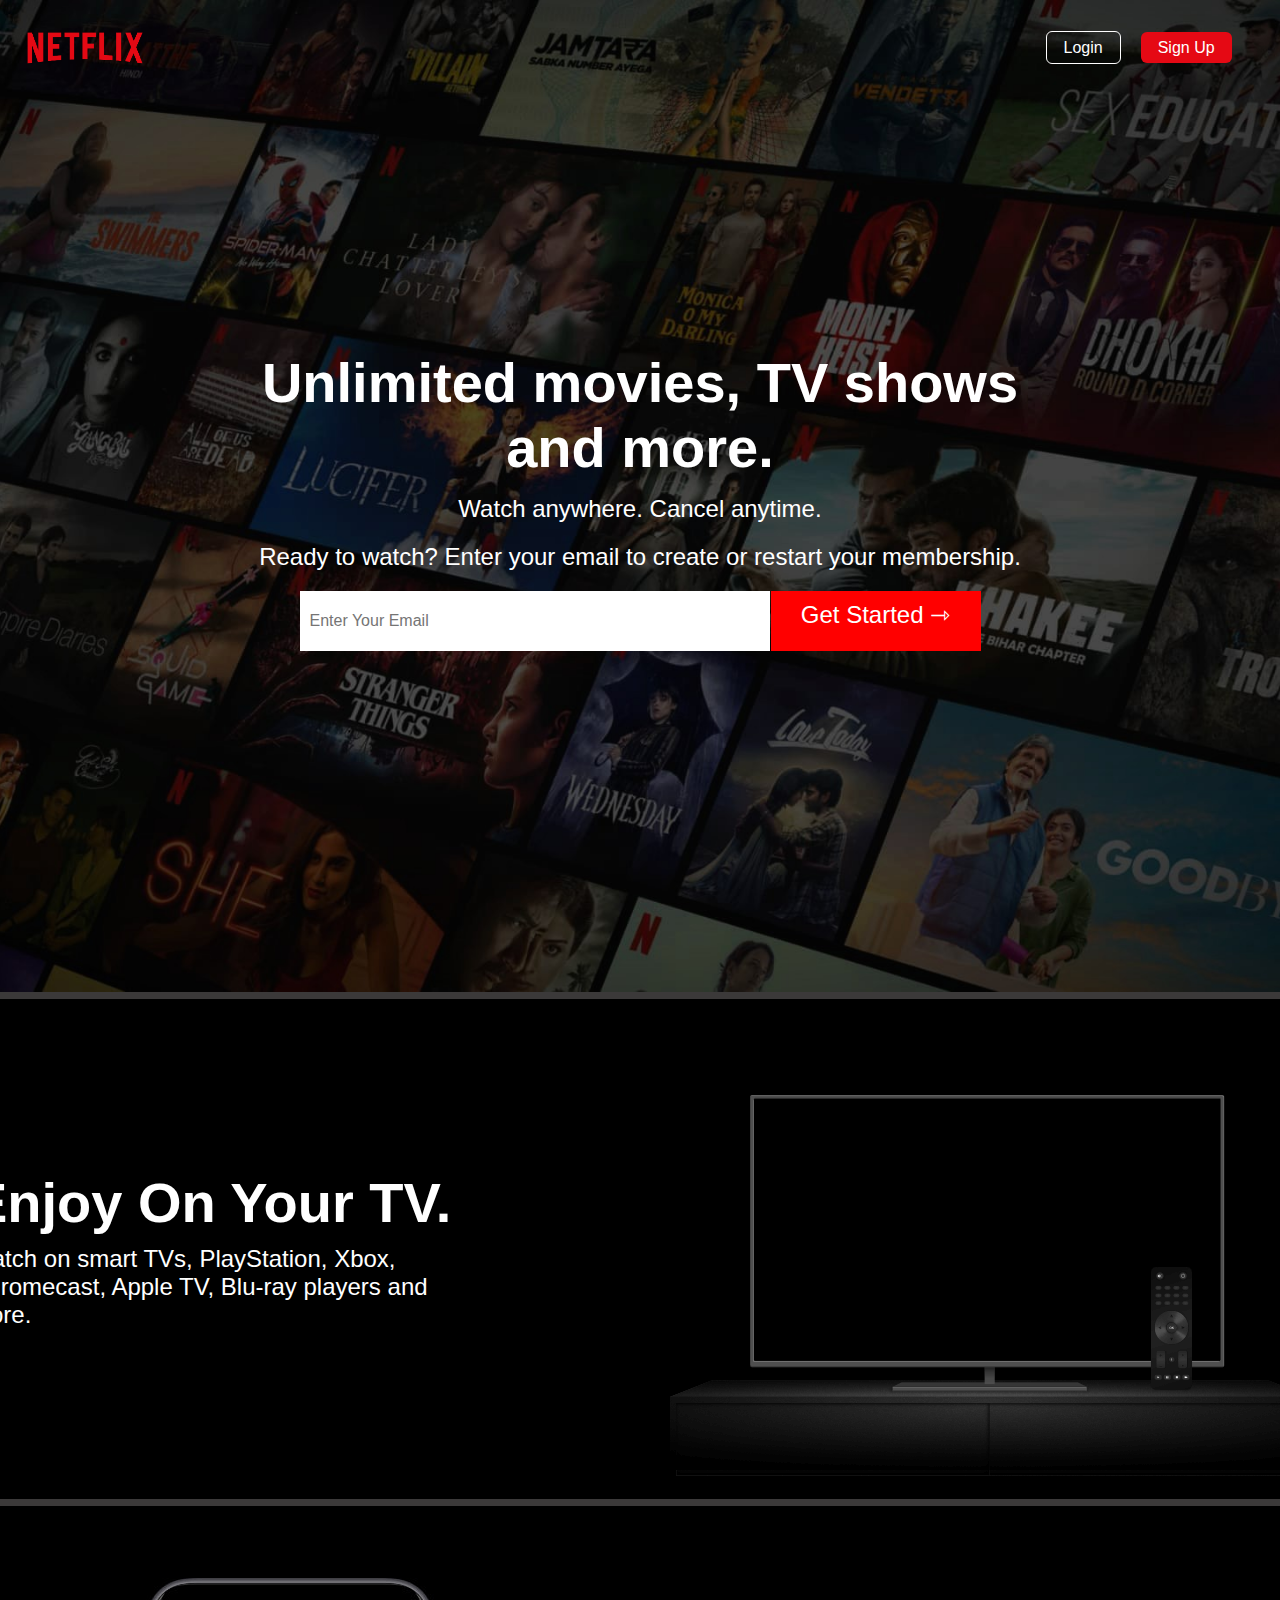
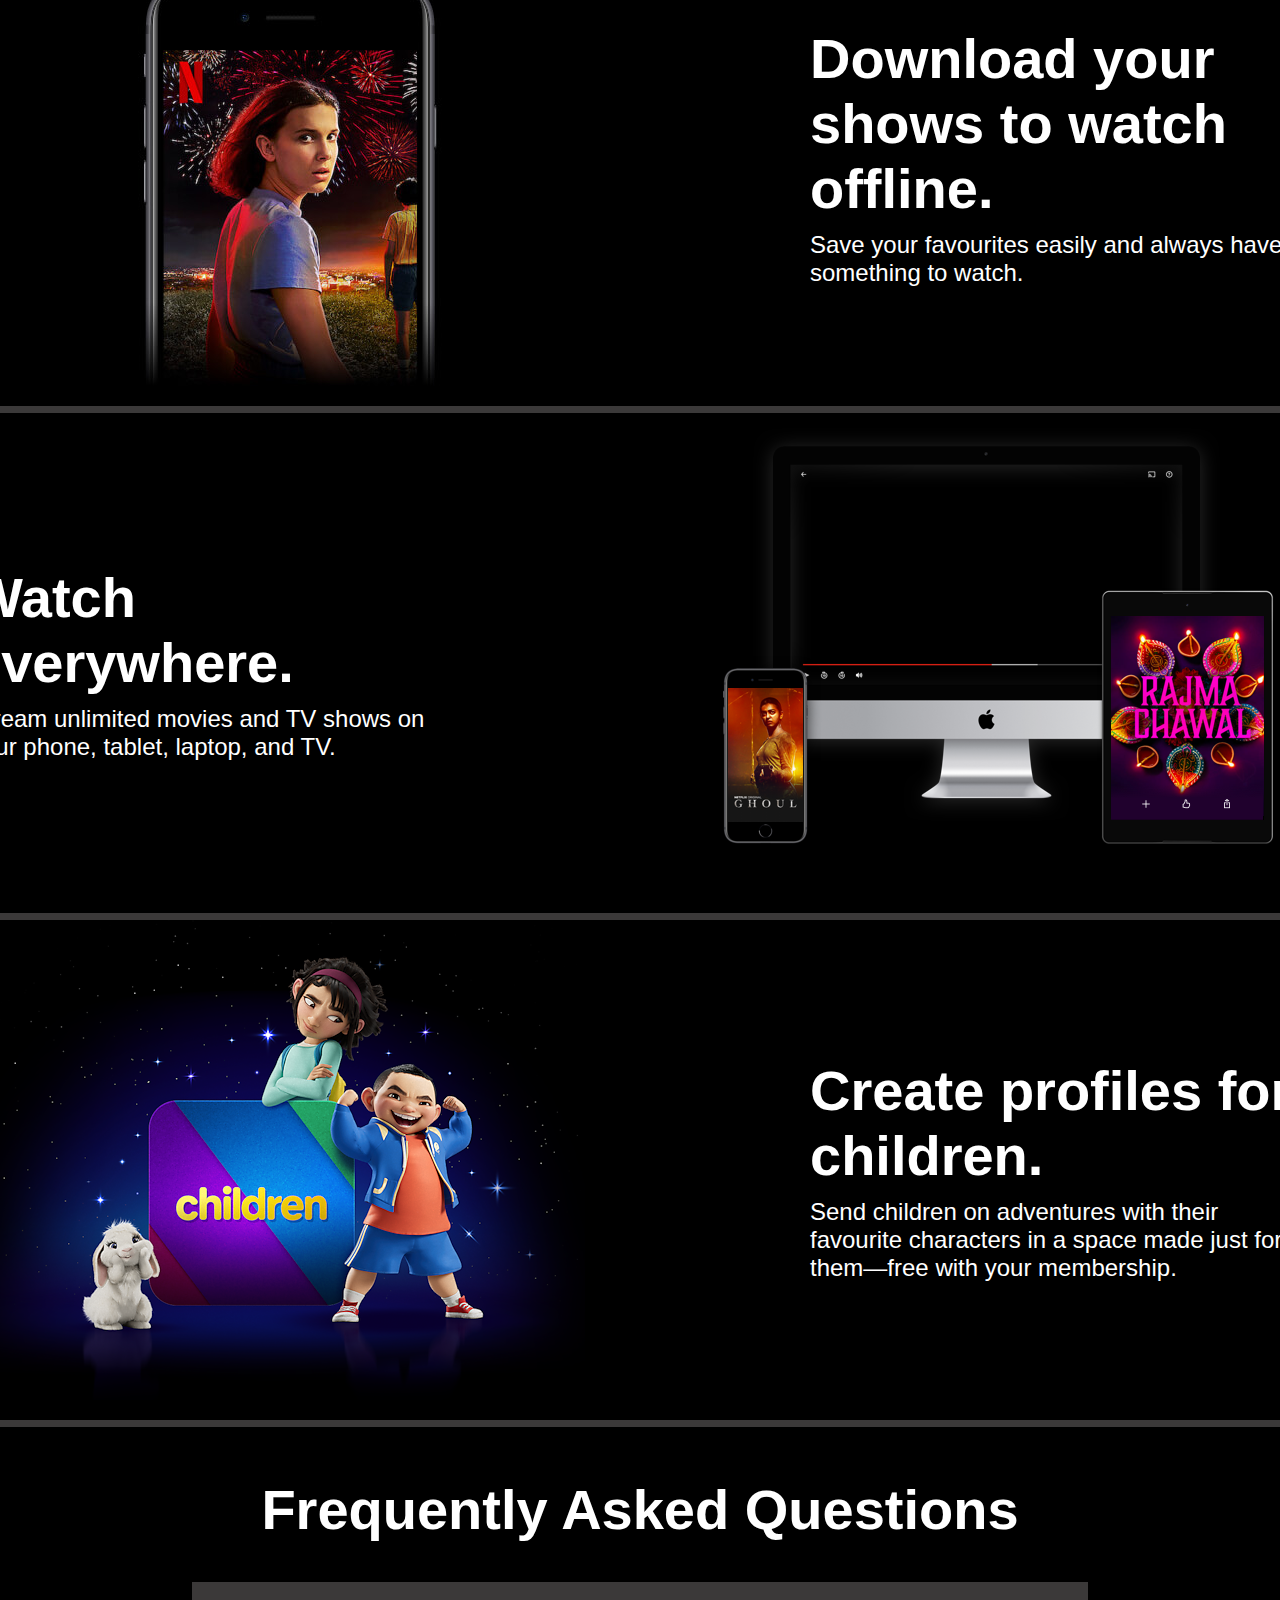
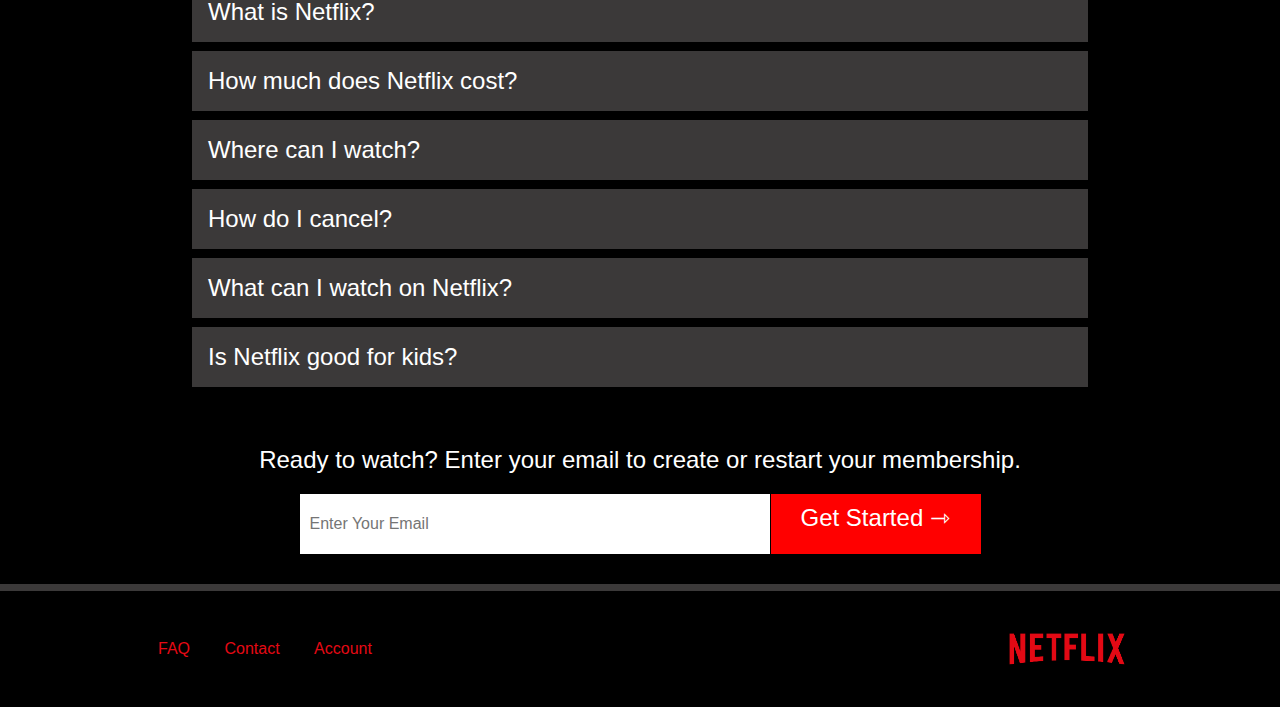
<file: index.html>
<!DOCTYPE html>
<html lang="en">
  <head>
    <meta charset="UTF-8" />
    <meta http-equiv="X-UA-Compatible" content="IE=edge" />
    <meta name="viewport" content="width=device-width, initial-scale=1.0" />
    <link rel="stylesheet" href="https://cdnjs.cloudflare.com/ajax/libs/font-awesome/6.2.1/css/all.min.css" integrity="sha512-MV7K8+y+gLIBoVD59lQIYicR65iaqukzvf/nwasF0nqhPay5w/9lJmVM2hMDcnK1OnMGCdVK+iQrJ7lzPJQd1w==" crossorigin="anonymous" referrerpolicy="no-referrer" />
    <title>Netflix</title>
    <link rel="icon" href="https://1000logos.net/wp-content/uploads/2017/05/Netflix-Logo-2006.png" type="image/x-icon">
    <link rel="stylesheet" href="CSS/shared.css" />
    <link rel="stylesheet" href="CSS/style.css" />
  </head>
  <body>
    <header>
      <div class="navbar">
        <img
          class="netflix_logo"
          src="images/Netflix-logo.png"
          alt="Netflix-logo"
        />
        <ul>
          <li><a class="logButt" href="login.php">Login</a></li>
          <li><a class="signButt" href="signup.php">Sign Up</a></li>
        </ul>
      </div>
    </header>

    <main>
      <div class="card">
        <section class="hero">
          <div class="hero-content">
            <h2>Unlimited movies, TV shows and more.</h2>
            <p>Watch anywhere. Cancel anytime.</p>
            <p>
              Ready to watch? Enter your email to create or restart your
              membership.
            </p>
            <div class="email-container">
              <input
                type="email"
                id="hero-email"
                placeholder="Enter Your Email"
              />
              <a id="get-started" href="login.php">Get Started  &#8702</a>
            </div>
          </div>
        </section>
      </div>
      <hr />
      <div class="enjoy-tv">
        <div class="enjoy-tv-content">
          <h3>Enjoy On Your TV.</h3>
          <p>
            Watch on smart TVs, PlayStation, Xbox, Chromecast, Apple TV, Blu-ray
            players and more.
          </p>
        </div>
        <div class="enjoy-tv-img">
          <img src="images/tv.png" alt="Enjoy On Your Tv"/>
        </div>
      </div>
      <hr />
      <div class="download-show">
        <div class="download-show-img">
          <img src="images/phone.jpg" alt="Download Show" />
        </div>
        <div class="download-show-content">
          <h3>Download your shows to watch offline.</h3>
          <p>Save your favourites easily and always have something to watch.</p>
        </div>
      </div>
      <hr />
      <div class="watch-everywhere">
        <div class="watch-everywhere-content">
          <h3>Watch everywhere.</h3>
          <p>
            Stream unlimited movies and TV shows on your phone, tablet, laptop,
            and TV.
          </p>
        </div>
        <div class="watch-everywhere-img">
          <img src="images/devices.png" alt="Watch Everywhere" />
        </div>
      </div>
      <hr />
      <div class="children-profile">
        <div class="children-profile-img">
          <img src="images/childrens.png" alt="Children Profile" />
        </div>
        <div class="children-profile-content">
          <h3>Create profiles for children.</h3>
          <p>
            Send children on adventures with their favourite characters in a
            space made just for them—free with your membership.
          </p>
        </div>
      </div>
      <hr />
      <section id="faq-container">
        <div class="faq">
          <h3>Frequently Asked Questions</h3>
          <div class="questions-container">
            <div class="question">
                <button>
                  <span>What is Netflix?</span>
                  <i class="fa-solid fa-chevron-up"></i>
                </button>
                <p>Netflix is a streaming service that offers a wide variety of award-winning TV shows, movies, anime, documentaries and more – on thousands of internet-connected devices. <br><br> You can watch as much as you want, whenever you want, without a single ad – all for one low monthly price. There's always something new to discover, and new TV shows and movies are added every week!</p> 
            </div>
            <div class="question">
              <button>
                <span>How much does Netflix cost?</span>
                <i class="fa-solid fa-chevron-up"></i>
              </button>
              <p>Watch Netflix on your smartphone, tablet, Smart TV, laptop, or streaming device, all for one fixed monthly fee. Plans range from ₹ 149 to ₹ 649 a month. No extra costs, no contracts.</p>
            </div>
            <div class="question">
              <button>
                <span>Where can I watch?</span>
                <i class="fa-solid fa-chevron-up"></i>
              </button>
              <p>Watch anywhere, anytime. Sign in with your Netflix account to watch instantly on the web at netflix.com from your personal computer or on any internet-connected device that offers the Netflix app, including smart TVs, smartphones, tablets, streaming media players and game consoles. <br><br> You can also download your favourite shows with the iOS, Android, or Windows 10 app. Use downloads to watch while you're on the go and without an internet connection. Take Netflix with you anywhere.</p>
            </div>
            <div class="question">
              <button>
                <span>How do I cancel?</span>
                <i class="fa-solid fa-chevron-up"></i>
              </button>
              <p>Netflix is flexible. There are no annoying contracts and no commitments. You can easily cancel your account online in two clicks. There are no cancellation fees – start or stop your account anytime.</p>
            </div>
            <div class="question">
              <button>
                <span>What can I watch on Netflix?</span>
                <i class="fa-solid fa-chevron-up"></i>
              </button>
              <p>Netflix has an extensive library of feature films, documentaries, TV shows, anime, award-winning Netflix originals, and more. Watch as much as you want, anytime you want.</p>
            </div>
            <div class="question">
              <button>
                <span>Is Netflix good for kids?</span>
                <i class="fa-solid fa-chevron-up"></i>
              </button>
              <p>The Netflix Kids experience is included in your membership to give parents control while kids enjoy family-friendly TV shows and films in their own space. <br><br> Kids profiles come with PIN-protected parental controls that let you restrict the maturity rating of content kids can watch and block specific titles you don’t want kids to see.</p>
            </div>
          </div>
        </div>
      </section>
      <div class="ready-to-log">
        <p>
          Ready to watch? Enter your email to create or restart your
          membership.
        </p>
        <div class="email-container">
          <input
            type="email"
            id="hero-email"
            placeholder="Enter Your Email"
          />
          <a id="get-started" href="login.php">Get Started  &#8702</a>
        </div>
      </div>
      <hr>
    </main>
    <footer>
      <div class="footer">
        <div class="footer-content"> 
          <a href="#faq-container">FAQ</a>
          <a href="contactus.php">Contact</a>
          <a href="login.php">Account</a>
        </div>
        <img src="images/Netflix-logo.png" alt="" class="netfix_bg_footer">
      </div>
    </footer>
    <script src="scipt.js"></script>
  </body>
</html>
</file>
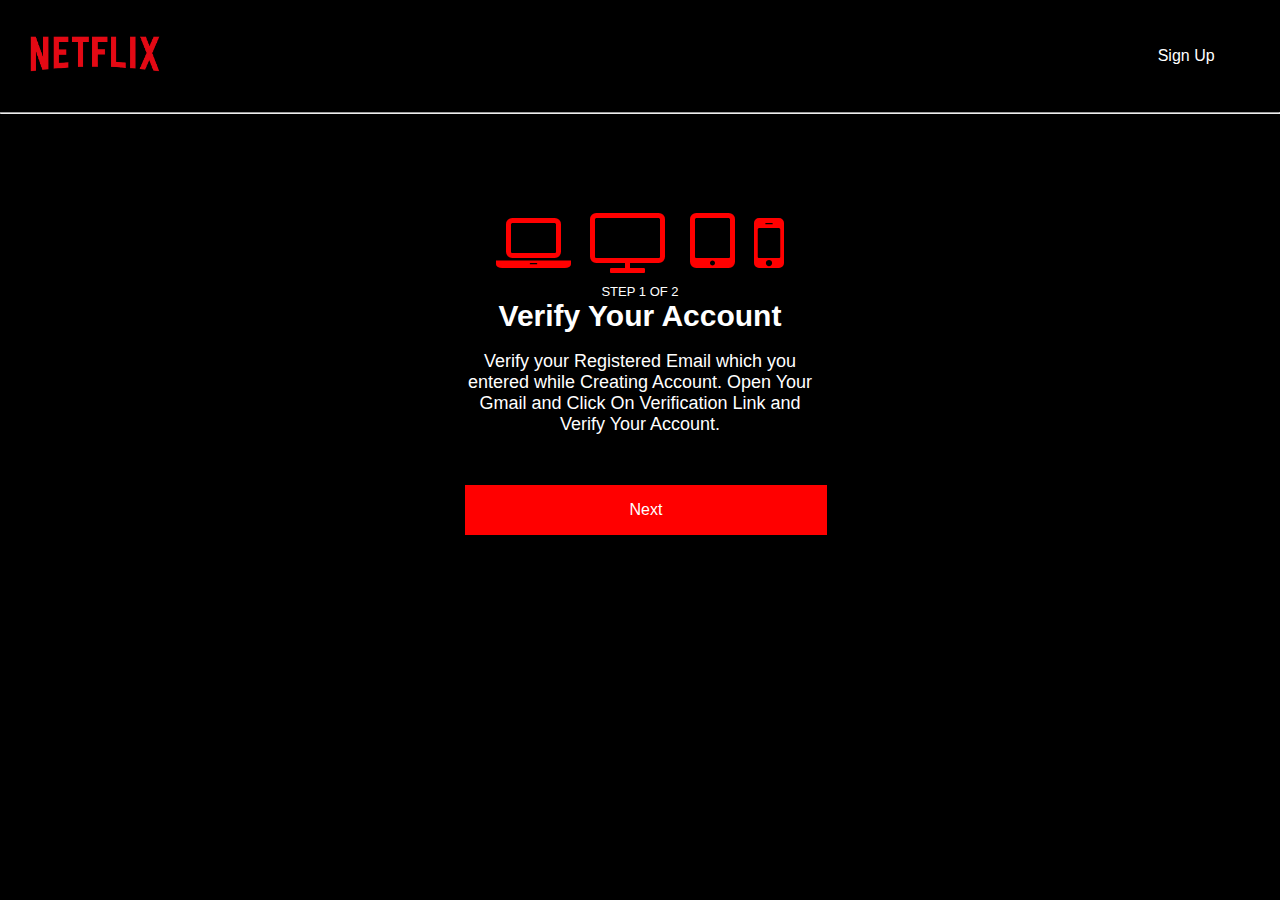
<file: step-1.html>
<!DOCTYPE html>
<html lang="en">
  <head>
    <meta charset="UTF-8" />
    <meta http-equiv="X-UA-Compatible" content="IE=edge" />
    <meta name="viewport" content="width=device-width, initial-scale=1.0" />
    <link
      rel="stylesheet"
      href="https://cdnjs.cloudflare.com/ajax/libs/font-awesome/4.7.0/css/font-awesome.min.css"
    />
    <link rel="stylesheet" href="/CSS/shared.css" />
    <link rel="stylesheet" href="CSS/signup.css" />
    <link rel="stylesheet" href="CSS/step.css" />

    <title>Step-1</title>
    <link
      rel="icon"
      href="https://1000logos.net/wp-content/uploads/2017/05/Netflix-Logo-2006.png"
      type="image/x-icon"
    />
  </head>

  <body>
    <header>
      <div class="navbar">
        <a href="index.html"
          ><img src="images/Netflix-logo.png" alt="Netflix-logo"
        /></a>
        <ul>
          <li><a class="signButt" href="signup.php">Sign Up</a></li>
        </ul>
      </div>
    </header>
    <hr />

    <div class="Step-1">
      <div class="icons">
        <i class="fa fa-laptop"></i>
        <i class="fa fa-tv"></i>
        <i class="fa fa-tablet"></i>
        <i class="fa fa-mobile"></i>
      </div>
      <p style="font-size: 13px">STEP 1 OF 2</p>
      <h2 style="font-size: 30px; font-weight: bolder">Verify Your Account</h2>
      <br />
      <p style="font-size: 18px">
        Verify your Registered Email which you entered while Creating Account.
        Open Your Gmail and Click On Verification Link and Verify Your Account.
      </p>
      <a class="next_button" href="step-2.html">Next</a>
    </div>
  </body>
</html>
</file>
<file: CSS/shared.css>
* {
  margin: 0;
  padding: 0;
  font-size: 1rem;
  font-family: Netflix Sans, Helvetica Neue, Segoe UI, Roboto, Ubuntu,
    sans-serif;
}
</file>
<file: CSS/style.css>
/* .bg_main {
  width: 100%;
  height: 100%;
  object-fit: cover;
} */
hr {
  background-color: rgb(59, 57, 57);
  height: 7px;
  border: none;
}

.card {
  height: 62rem;
}

.hero {
  background-image: url("../images/netflix\ bg\ updated.jpg");
  height: 100%;
  /* filter: blur(1px); */
  background-position: center;
  background-size: cover;
  transform: none;
}

.netflix_logo {
  width: 170px;
  /* opacity: none; */
}

ul {
  list-style: none;
  margin: 0;
  padding: 0;
}

header ul {
  display: flex;
  justify-content: flex-end;
  margin: 0 3%;
}

header ul a {
  margin: 0 10px;
}

.signButt {
  padding: 7px 17px;
  background-color: #e50914;
  color: white;
  font-size: 1rem;
  border-radius: 6px;
  text-decoration: none;
}

.logButt {
  padding: 7px 17px;
  /* background-color: black; */
  color: white;
  font-size: 1rem;
  border-radius: 6px;
  border: 1px solid white;
  text-decoration: none;
}

.navbar {
  display: flex;
  align-items: center;
  justify-content: space-between;
  width: 100%;
  box-sizing: border-box;
  position: absolute;
}

.hero-content {
  position: relative;
  width: 800px;
  text-align: center;
  top: 350px;
  margin: 0 auto;
}

.hero-content h2 {
  color: white;
  font-size: 3.5rem;
  margin: 0;
  margin-bottom: 15px;
}

.hero-content p {
  color: white;
  font-size: 1.5rem;
  font-weight: 300;
  margin-bottom: 20px;
  font-weight: 400;
}

#hero-email {
  width: 450px;
  height: 40px;
  padding: 10px 10px;
  border: 0px;
  margin-right: 1px;
}

#get-started {
  background-color: red;
  text-decoration: none;
  color: white;
  font-size: 24px;
  height: 40px;
  width: 150px;
  padding: 10px 30px;
}

.email-container {
  display: flex;
  justify-content: center;
}

.enjoy-tv {
  display: flex;
  justify-content: center;
  background-color: black;
  color: white;
  height: 500px;
  /* width: 100%; */
  margin: 0 auto;
}

.enjoy-tv-content {
  margin: auto 200px auto 0;
}

.enjoy-tv-content h3 {
  font-size: 3.5rem;
  margin-bottom: 10px;
}

.enjoy-tv-content p {
  font-size: 1.5rem;
  width: 500px;
}

.download-show {
  display: flex;
  justify-content: center;
  background-color: black;
  color: white;
  height: 500px;
  margin: 0 auto;
}

.download-show-content {
  margin: auto 0 auto 200px;
}

.download-show-content h3 {
  font-size: 3.5rem;
  margin-bottom: 10px;
}

.download-show-content p {
  font-size: 1.5rem;
  width: 500px;
}

.watch-everywhere {
  display: flex;
  justify-content: center;
  background-color: black;
  color: white;
  height: 500px;
  margin: 0 auto;
}

.watch-everywhere-content {
  margin: auto 200px auto 0;
}

.watch-everywhere-content h3 {
  font-size: 3.5rem;
  margin-bottom: 10px;
}

.watch-everywhere-content p {
  font-size: 1.5rem;
  width: 500px;
}

.children-profile {
  display: flex;
  justify-content: center;
  background-color: black;
  color: white;
  height: 500px;
  margin: 0 auto;
}

.children-profile-content {
  margin: auto 0 auto 200px;
}

.children-profile-content h3 {
  font-size: 3.5rem;
  margin-bottom: 10px;
}

.children-profile-content p {
  font-size: 1.5rem;
  width: 500px;
}

#faq-container {
  background-color: black;
  padding-top: 20px;
}

.faq {
  background-color: black;
  color: white;
  padding-top: 30px;
  width: 70%;
  margin: 0 auto;
  padding-bottom: 50px;
}

.faq h3 {
  font-size: 3.5rem;
  text-align: center;
  margin-bottom: 40px;
}

.questions-container p {
  font-size: 24px;
}

.questions-container span {
  font-size: 24px;
}

.question button i {
  color: white;
  margin: auto 0;
  transform: rotate(180deg);
}

.question button {
  background-color: rgb(59, 57, 57);
  color: white;
  width: 100%;
  padding: 16px;
  text-align: left;
  display: flex;
  justify-content: space-between;
  cursor: pointer;
  border: none;
  outline: none;
  border-bottom: 1px solid black;
}

.question p {
  max-height: 0;
  overflow: hidden;
  background-color: rgb(59, 57, 57);
  line-height: 1.6;
  transition: all 0.05s;
  margin-bottom: 8px;
}

.question p.show {
  max-height: 400px;
  opacity: 1;
  padding: 20px;
  padding-left: 40px;
}

.question button i.rotate {
  transform: none;
}

.ready-to-log {
  background-color: black;
  padding-bottom: 30px;
}

.ready-to-log p {
  color: white;
  text-align: center;
  font-size: 24px;
  margin-bottom: 20px;
}

.footer {
  display: flex;
  justify-content: space-between;
  align-items: center;
  padding: 10px 10%;
  background-color: black;
}

.footer a {
  text-decoration: none;
  color: #e50914;
  padding-left: 30px;
}

.netfix_bg_footer {
  width: 170px;
}

@media (max-width: 48rem) {
  .signButt {
    padding: 6px 8px;
    background-color: #e50914;
    color: white;
    font-size: 1rem;
    border-radius: 6px;
    text-decoration: none;
  }

  .logButt {
    padding: 6px 8px;
    /* background-color: black; */
    color: white;
    font-size: 1rem;
    border-radius: 6px;
    border: 1px solid white;
    text-decoration: none;
  }

  .hero-content {
    position: relative;
    width: 70%;
    text-align: center;
    top: 250px;
    margin: 0 auto;
  }

  #hero-email {
    width: 300px;
    height: 30px;
    padding: 10px 10px;
    border: 0px;
    margin-right: 1px;
  }

  #get-started {
    background-color: red;
    text-decoration: none;
    color: white;
    font-size: 16px;
    height: 30px;
    width: 170px;
    padding: 10px 20px;
  }

  .enjoy-tv {
    display: flex;
    justify-content: center;
    flex-direction: column;
    background-color: black;
    color: white;
    height: 80%;
    width: 100%;
    margin: 0 auto;
  }

  .enjoy-tv-content {
    margin: 40px auto 0 auto;
    text-align: center;
    width: 100%;
  }

  .enjoy-tv-content h3 {
    font-size: 3.5rem;
    margin-bottom: 10px;
  }

  .enjoy-tv-content p {
    font-size: 1.5rem;
    width: 100%;
  }

  .enjoy-tv-img img {
    margin: 0 auto;
    width: 100%;
  }

  .download-show {
    display: flex;
    justify-content: center;
    flex-direction: column-reverse;
    background-color: black;
    color: white;
    height: 80%;
    width: 100%;
    margin: 0 auto;
  }

  .download-show-content {
    margin: 40px auto 0 auto;
    text-align: center;
    width: 100%;
  }

  .download-show-content h3 {
    font-size: 3.5rem;
    margin-bottom: 10px;
  }

  .download-show-content p {
    font-size: 1.5rem;
    width: 100%;
  }

  .download-show-img img {
    margin: 0 auto;
    width: 100%;
  }

  .watch-everywhere {
    display: flex;
    justify-content: center;
    flex-direction: column;
    background-color: black;
    color: white;
    height: 80%;
    width: 100%;
    margin: 0 auto;
  }

  .watch-everywhere-content {
    margin: 40px auto 0 auto;
    text-align: center;
    width: 100%;
  }

  .watch-everywhere-content h3 {
    font-size: 3.5rem;
    margin-bottom: 10px;
  }

  .watch-everywhere-content p {
    font-size: 1.5rem;
    width: 100%;
    margin-bottom: 40px;
  }

  .watch-everywhere-img img {
    margin: 0 auto;
    width: 100%;
  }

  .children-profile {
    display: flex;
    justify-content: center;
    flex-direction: column-reverse;
    background-color: black;
    color: white;
    height: 80%;
    width: 100%;
    margin: 0 auto;
  }

  .children-profile-content {
    margin: 40px auto 0 auto;
    text-align: center;
    width: 100%;
  }

  .children-profile-content h3 {
    font-size: 3.5rem;
    margin-bottom: 10px;
  }

  .children-profile-content p {
    font-size: 1.5rem;
    width: 100%;
  }

  .children-profile-img img {
    margin: 0 auto;
    width: 100%;
  }

  .footer a {
    padding-left: 20px;
  }

  .netfix_bg_footer {
    width: 150px;
  }
}

@media (max-width: 40rem) {
  .signButt {
    padding: 6px 8px;
    background-color: #e50914;
    color: white;
    font-size: 1rem;
    border-radius: 6px;
    text-decoration: none;
  }

  .logButt {
    padding: 6px 8px;
    /* background-color: black; */
    color: white;
    font-size: 1rem;
    border-radius: 6px;
    border: 1px solid white;
    text-decoration: none;
  }

  .hero-content {
    position: relative;
    width: 70%;
    text-align: center;
    top: 250px;
    margin: 0 auto;
  }

  #hero-email {
    width: 70%;
    height: 30px;
    padding: 10px 10px;
    border: 0px;
    margin-right: 1px;
  }

  #get-started {
    background-color: red;
    text-decoration: none;
    color: white;
    font-size: 16px;
    height: 30px;
    width: 50%;
    padding: 10px 10px;
  }

  .enjoy-tv {
    display: flex;
    justify-content: center;
    flex-direction: column;
    background-color: black;
    color: white;
    height: 80%;
    width: 100%;
    margin: 0 auto;
  }

  .enjoy-tv-content {
    margin: 40px auto 0 auto;
    text-align: center;
    width: 100%;
  }

  .enjoy-tv-content h3 {
    font-size: 3.5rem;
    margin-bottom: 10px;
  }

  .enjoy-tv-content p {
    font-size: 1.5rem;
    width: 100%;
  }

  .enjoy-tv-img img {
    margin: 0 auto;
    width: 100%;
  }

  .download-show {
    display: flex;
    justify-content: center;
    flex-direction: column-reverse;
    background-color: black;
    color: white;
    height: 80%;
    width: 100%;
    margin: 0 auto;
  }

  .download-show-content {
    margin: 40px auto 0 auto;
    text-align: center;
    width: 100%;
  }

  .download-show-content h3 {
    font-size: 3.5rem;
    margin-bottom: 10px;
  }

  .download-show-content p {
    font-size: 1.5rem;
    width: 100%;
  }

  .download-show-img img {
    margin: 0 auto;
    width: 100%;
  }

  .watch-everywhere {
    display: flex;
    justify-content: center;
    flex-direction: column;
    background-color: black;
    color: white;
    height: 80%;
    width: 100%;
    margin: 0 auto;
  }

  .watch-everywhere-content {
    margin: 40px auto 0 auto;
    text-align: center;
    width: 100%;
  }

  .watch-everywhere-content h3 {
    font-size: 3.5rem;
    margin-bottom: 10px;
  }

  .watch-everywhere-content p {
    font-size: 1.5rem;
    width: 100%;
  }

  .watch-everywhere-img img {
    margin: 0 auto;
    width: 100%;
  }

  .children-profile {
    display: flex;
    justify-content: center;
    flex-direction: column-reverse;
    background-color: black;
    color: white;
    height: 80%;
    width: 100%;
    margin: 0 auto;
  }

  .children-profile-content {
    margin: 40px auto 0 auto;
    text-align: center;
    width: 100%;
  }

  .children-profile-content h3 {
    font-size: 3.5rem;
    margin-bottom: 10px;
  }

  .children-profile-content p {
    font-size: 1.5rem;
    width: 100%;
  }

  .children-profile-img img {
    margin: 0 auto;
    width: 100%;
  }

  .footer a {
    padding-left: 10px;
  }

  .netfix_bg_footer {
    width: 100px;
  }
}
</file>
<file: CSS/signup.css>
main {
  height: 1005px;
}

.netflix_logo {
  width: 170px;
  position: absolute;
}

.signup_bg {
  background-image: url("../images/netflix\ bg\ updated.jpg");
  height: 100%;
  background-size: cover;
}

.signup_card {
  width: 400px;
  height: 780px;
  background-color: black;
  /* opacity: 0.7; */
  color: white;
  margin: 0 auto;
  position: relative;
  bottom: 900px;
  border-radius: 6px;
}

.signup_card h2 {
  text-align: center;
  padding: 25px;
  font-size: 2rem;
}

.signup_card input {
  height: 30px;
  width: 100%;
  background-color: rgb(232, 225, 225);
  margin-top: 7px;
}

.signup_form {
  padding: 40px;
}

.signup_form_button {
  background-color: red;
  color: white;
  display: block;
  text-align: center;
  font-weight: bold;
  font-size: 1rem;
  text-decoration: none;
  padding: 16px;
  width: 100%;
  margin-top: 50px;
}

.signuppage_login_button {
  text-decoration: none;
  color: red;
}
</file>
<file: CSS/step.css>
body {
    font-family: Arial, Helvetica, sans-serif;
    background-color: black;
    color: white;
}

header img {
    width: 190px;
}

ul {
    list-style: none;
    margin: 0;
    padding: 0;
}

header ul {
    display: flex;
    justify-content: flex-end;
    margin: 0 3%;
}

header ul a {
    margin: 0 10px;
}

.signButt {

    padding: 7px 17px;
    color: white;
    font-size: 1rem;
    border-radius: 6px;
    text-decoration: none;
}

.navbar {
    display: flex;
    align-items: center;
    justify-content: space-between;
    width: 100%;
    box-sizing: border-box;
}

.Step-1 {
    padding: 40px;
    width: 350px;
    align-items: center;
    justify-content: center;
    margin-left: auto;
    margin-right: auto;
    margin-top: 50px;
    text-align: center;
}

.Step-1 img {
    height: 200px;
}

.Step-1_button {
    background-color: red;
    color: white;
    display: block;
    text-align: center;
    font-weight: bold;
    font-size: 1rem;
    text-decoration: none;
    padding: 16px;
    width: 292px;
    margin-top: 50px;
}

.loginpage_signup_button {
    text-decoration: none;
    color: red;
}

.icons {
    font-size: 70px;
    color: red;
}

.next_button {
    background-color: red;
    color: white;
    display: block;
    text-align: center;
    font-size: 1rem;
    text-decoration: none;
    padding: 16px;
    width: 330px;
    margin-top: 50px;
}

.Step-2 {
    padding: 40px;
    width: 350px;
    align-items: center;
    justify-content: center;
    margin-left: auto;
    margin-right: auto;
    margin-top: 50px;
    text-align: center;
}

.Step-2 i {

    color: red;
}

.plan-step {
    padding: 40px;
    width: 400px;
    align-items: center;
    justify-content: center;
    margin-left: auto;
    margin-right: auto;


}

.plan-step i {

    color: red;
}

.plan-price {
    display: flex;

}

.month {
    margin-left: auto;
    background-color: rgb(163, 36, 36);
}

.year {
    margin-left: 30px;
    margin-right: auto;
    background-color: rgb(163, 36, 36);
}
</file>
